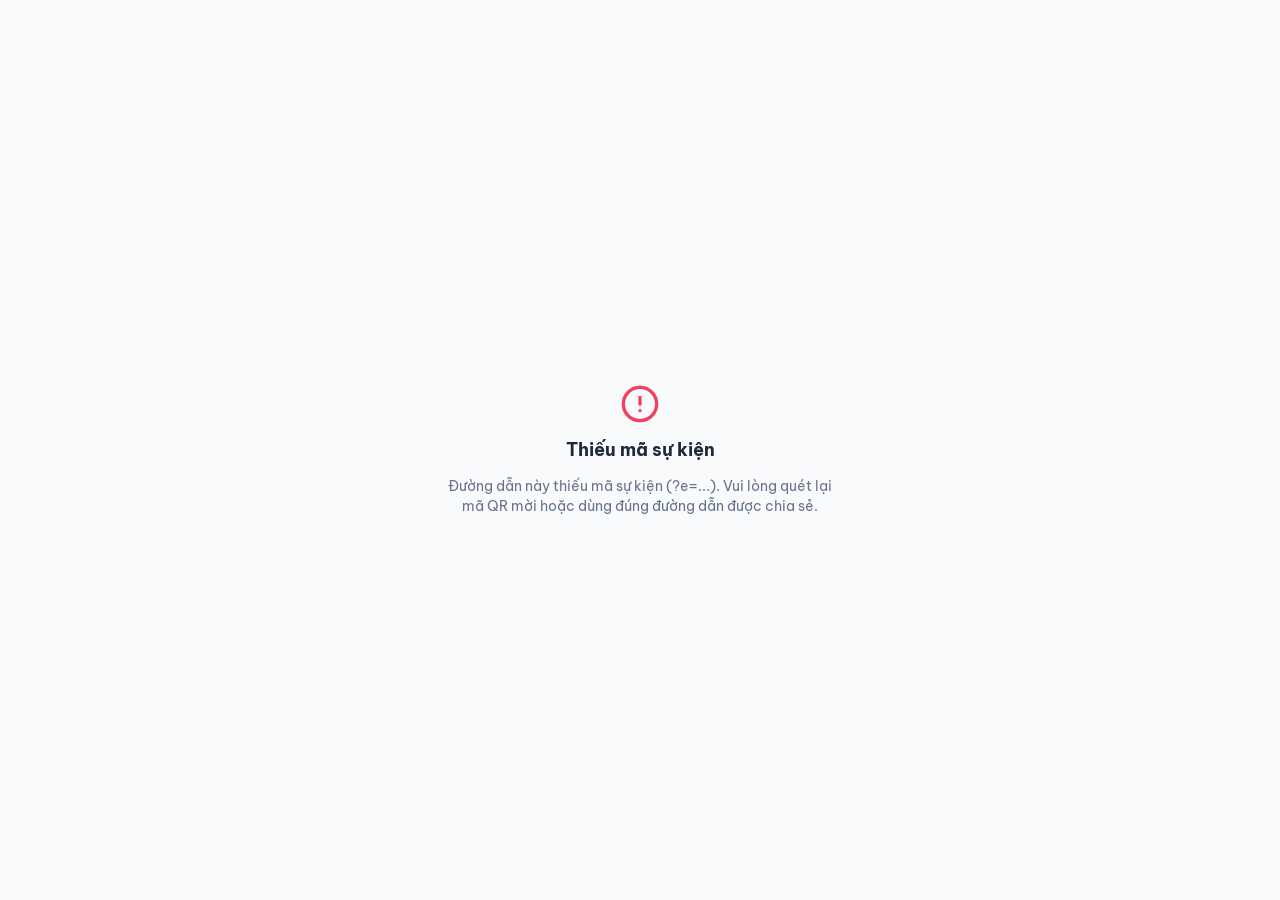
<file: index.html>
<!DOCTYPE html><html lang="vi"><head><meta charSet="utf-8"/><meta name="viewport" content="width=device-width, initial-scale=1, maximum-scale=1"/><link rel="stylesheet" href="/_next/static/css/d42f5e1cfeaf83f3.css" data-precedence="next"/><link rel="preload" as="script" fetchPriority="low" href="/_next/static/chunks/webpack-03f7c6bc932ce1e3.js"/><script src="/_next/static/chunks/fd9d1056-3b2d3f9fc72c0365.js" async=""></script><script src="/_next/static/chunks/117-ccf92f98a1a86941.js" async=""></script><script src="/_next/static/chunks/main-app-553ac9a1cf45fe87.js" async=""></script><script src="/_next/static/chunks/44530001-3bf1abf623554b3e.js" async=""></script><script src="/_next/static/chunks/253-e3142863391a3a70.js" async=""></script><script src="/_next/static/chunks/383-480fe006b905d9a3.js" async=""></script><script src="/_next/static/chunks/app/page-67c38c722863f67b.js" async=""></script><title>PartyGather &amp; Split</title><meta name="description" content="RSVP, self-check-in, and split the bill for a party — no account needed."/><script src="/_next/static/chunks/polyfills-42372ed130431b0a.js" noModule=""></script></head><body class="font-sans antialiased bg-slate-50 text-slate-800"><!--$!--><template data-dgst="BAILOUT_TO_CLIENT_SIDE_RENDERING"></template><div class="min-h-screen flex flex-col items-center justify-center gap-3 text-slate-500"><svg xmlns="http://www.w3.org/2000/svg" width="24" height="24" viewBox="0 0 24 24" fill="none" stroke="currentColor" stroke-width="2" stroke-linecap="round" stroke-linejoin="round" class="lucide lucide-sparkles lucide-stars w-8 h-8 text-indigo-400 animate-pulse" aria-hidden="true"><path d="M11.017 2.814a1 1 0 0 1 1.966 0l1.051 5.558a2 2 0 0 0 1.594 1.594l5.558 1.051a1 1 0 0 1 0 1.966l-5.558 1.051a2 2 0 0 0-1.594 1.594l-1.051 5.558a1 1 0 0 1-1.966 0l-1.051-5.558a2 2 0 0 0-1.594-1.594l-5.558-1.051a1 1 0 0 1 0-1.966l5.558-1.051a2 2 0 0 0 1.594-1.594z"></path><path d="M20 2v4"></path><path d="M22 4h-4"></path><circle cx="4" cy="20" r="2"></circle></svg><p class="text-sm">Đang tải thông tin buổi tiệc…</p></div><!--/$--><script src="/_next/static/chunks/webpack-03f7c6bc932ce1e3.js" async=""></script><script>(self.__next_f=self.__next_f||[]).push([0]);self.__next_f.push([2,null])</script><script>self.__next_f.push([1,"1:HL[\"/_next/static/css/d42f5e1cfeaf83f3.css\",\"style\"]\n"])</script><script>self.__next_f.push([1,"2:I[2846,[],\"\"]\n4:I[9107,[],\"ClientPageRoot\"]\n5:I[5091,[\"762\",\"static/chunks/44530001-3bf1abf623554b3e.js\",\"253\",\"static/chunks/253-e3142863391a3a70.js\",\"383\",\"static/chunks/383-480fe006b905d9a3.js\",\"931\",\"static/chunks/app/page-67c38c722863f67b.js\"],\"default\",1]\n6:I[4707,[],\"\"]\n7:I[6423,[],\"\"]\n9:I[1060,[],\"\"]\na:[]\n"])</script><script>self.__next_f.push([1,"0:[\"$\",\"$L2\",null,{\"buildId\":\"_YF4wKQpD31FtLImGlrIa\",\"assetPrefix\":\"\",\"urlParts\":[\"\",\"\"],\"initialTree\":[\"\",{\"children\":[\"__PAGE__\",{}]},\"$undefined\",\"$undefined\",true],\"initialSeedData\":[\"\",{\"children\":[\"__PAGE__\",{},[[\"$L3\",[\"$\",\"$L4\",null,{\"props\":{\"params\":{},\"searchParams\":{}},\"Component\":\"$5\"}],null],null],null]},[[[[\"$\",\"link\",\"0\",{\"rel\":\"stylesheet\",\"href\":\"/_next/static/css/d42f5e1cfeaf83f3.css\",\"precedence\":\"next\",\"crossOrigin\":\"$undefined\"}]],[\"$\",\"html\",null,{\"lang\":\"vi\",\"children\":[\"$\",\"body\",null,{\"className\":\"font-sans antialiased bg-slate-50 text-slate-800\",\"children\":[\"$\",\"$L6\",null,{\"parallelRouterKey\":\"children\",\"segmentPath\":[\"children\"],\"error\":\"$undefined\",\"errorStyles\":\"$undefined\",\"errorScripts\":\"$undefined\",\"template\":[\"$\",\"$L7\",null,{}],\"templateStyles\":\"$undefined\",\"templateScripts\":\"$undefined\",\"notFound\":[[\"$\",\"title\",null,{\"children\":\"404: This page could not be found.\"}],[\"$\",\"div\",null,{\"style\":{\"fontFamily\":\"system-ui,\\\"Segoe UI\\\",Roboto,Helvetica,Arial,sans-serif,\\\"Apple Color Emoji\\\",\\\"Segoe UI Emoji\\\"\",\"height\":\"100vh\",\"textAlign\":\"center\",\"display\":\"flex\",\"flexDirection\":\"column\",\"alignItems\":\"center\",\"justifyContent\":\"center\"},\"children\":[\"$\",\"div\",null,{\"children\":[[\"$\",\"style\",null,{\"dangerouslySetInnerHTML\":{\"__html\":\"body{color:#000;background:#fff;margin:0}.next-error-h1{border-right:1px solid rgba(0,0,0,.3)}@media (prefers-color-scheme:dark){body{color:#fff;background:#000}.next-error-h1{border-right:1px solid rgba(255,255,255,.3)}}\"}}],[\"$\",\"h1\",null,{\"className\":\"next-error-h1\",\"style\":{\"display\":\"inline-block\",\"margin\":\"0 20px 0 0\",\"padding\":\"0 23px 0 0\",\"fontSize\":24,\"fontWeight\":500,\"verticalAlign\":\"top\",\"lineHeight\":\"49px\"},\"children\":\"404\"}],[\"$\",\"div\",null,{\"style\":{\"display\":\"inline-block\"},\"children\":[\"$\",\"h2\",null,{\"style\":{\"fontSize\":14,\"fontWeight\":400,\"lineHeight\":\"49px\",\"margin\":0},\"children\":\"This page could not be found.\"}]}]]}]}]],\"notFoundStyles\":[]}]}]}]],null],null],\"couldBeIntercepted\":false,\"initialHead\":[null,\"$L8\"],\"globalErrorComponent\":\"$9\",\"missingSlots\":\"$Wa\"}]\n"])</script><script>self.__next_f.push([1,"8:[[\"$\",\"meta\",\"0\",{\"name\":\"viewport\",\"content\":\"width=device-width, initial-scale=1, maximum-scale=1\"}],[\"$\",\"meta\",\"1\",{\"charSet\":\"utf-8\"}],[\"$\",\"title\",\"2\",{\"children\":\"PartyGather \u0026 Split\"}],[\"$\",\"meta\",\"3\",{\"name\":\"description\",\"content\":\"RSVP, self-check-in, and split the bill for a party — no account needed.\"}]]\n3:null\n"])</script></body></html>
</file>
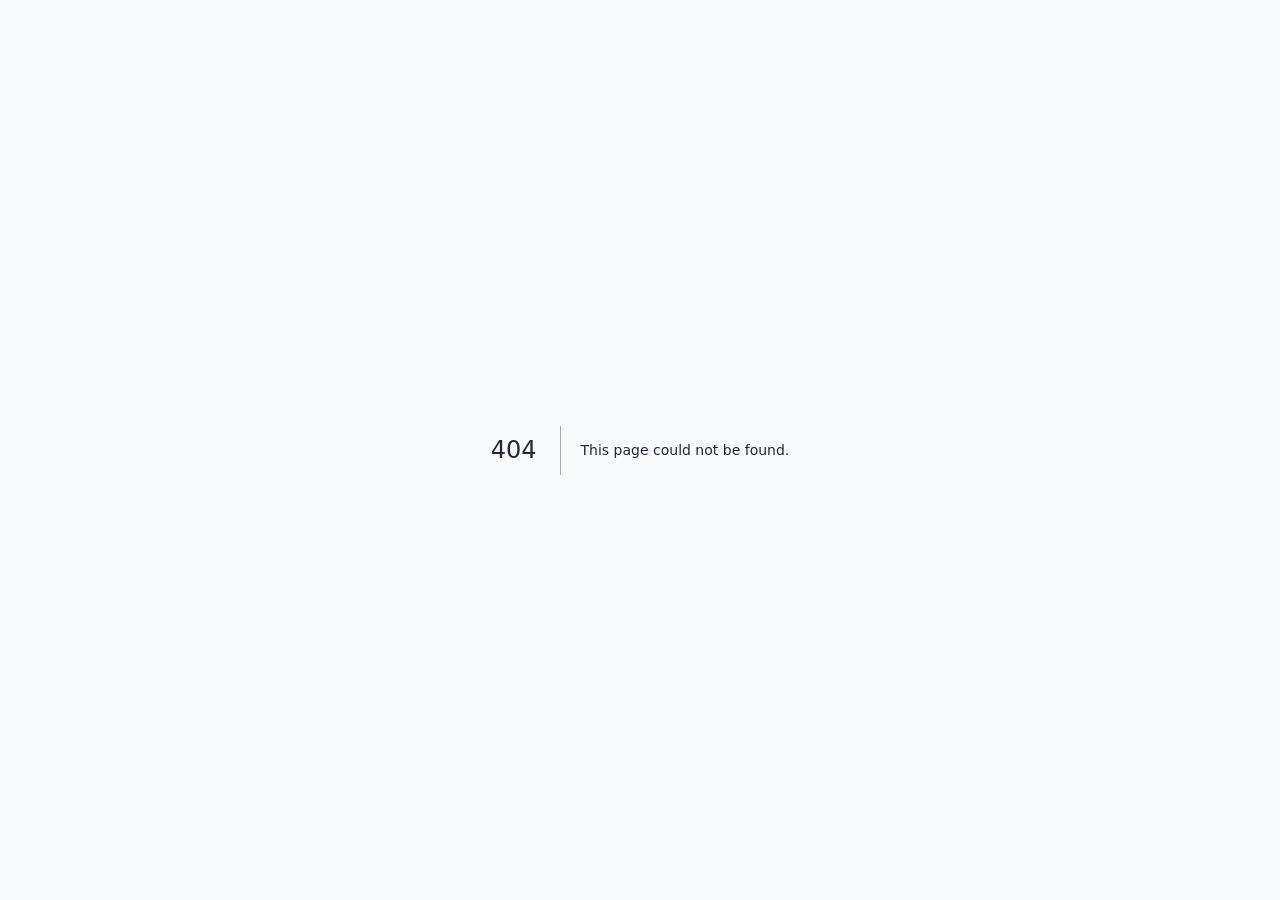
<file: 404/index.html>
<!DOCTYPE html><html lang="vi"><head><meta charSet="utf-8"/><meta name="viewport" content="width=device-width, initial-scale=1, maximum-scale=1"/><link rel="stylesheet" href="/_next/static/css/d42f5e1cfeaf83f3.css" data-precedence="next"/><link rel="preload" as="script" fetchPriority="low" href="/_next/static/chunks/webpack-03f7c6bc932ce1e3.js"/><script src="/_next/static/chunks/fd9d1056-3b2d3f9fc72c0365.js" async=""></script><script src="/_next/static/chunks/117-ccf92f98a1a86941.js" async=""></script><script src="/_next/static/chunks/main-app-553ac9a1cf45fe87.js" async=""></script><meta name="robots" content="noindex"/><title>404: This page could not be found.</title><title>PartyGather &amp; Split</title><meta name="description" content="RSVP, self-check-in, and split the bill for a party — no account needed."/><script src="/_next/static/chunks/polyfills-42372ed130431b0a.js" noModule=""></script></head><body class="font-sans antialiased bg-slate-50 text-slate-800"><div style="font-family:system-ui,&quot;Segoe UI&quot;,Roboto,Helvetica,Arial,sans-serif,&quot;Apple Color Emoji&quot;,&quot;Segoe UI Emoji&quot;;height:100vh;text-align:center;display:flex;flex-direction:column;align-items:center;justify-content:center"><div><style>body{color:#000;background:#fff;margin:0}.next-error-h1{border-right:1px solid rgba(0,0,0,.3)}@media (prefers-color-scheme:dark){body{color:#fff;background:#000}.next-error-h1{border-right:1px solid rgba(255,255,255,.3)}}</style><h1 class="next-error-h1" style="display:inline-block;margin:0 20px 0 0;padding:0 23px 0 0;font-size:24px;font-weight:500;vertical-align:top;line-height:49px">404</h1><div style="display:inline-block"><h2 style="font-size:14px;font-weight:400;line-height:49px;margin:0">This page could not be found.</h2></div></div></div><script src="/_next/static/chunks/webpack-03f7c6bc932ce1e3.js" async=""></script><script>(self.__next_f=self.__next_f||[]).push([0]);self.__next_f.push([2,null])</script><script>self.__next_f.push([1,"1:HL[\"/_next/static/css/d42f5e1cfeaf83f3.css\",\"style\"]\n"])</script><script>self.__next_f.push([1,"2:I[2846,[],\"\"]\n4:I[4707,[],\"\"]\n5:I[6423,[],\"\"]\nb:I[1060,[],\"\"]\n6:{\"fontFamily\":\"system-ui,\\\"Segoe UI\\\",Roboto,Helvetica,Arial,sans-serif,\\\"Apple Color Emoji\\\",\\\"Segoe UI Emoji\\\"\",\"height\":\"100vh\",\"textAlign\":\"center\",\"display\":\"flex\",\"flexDirection\":\"column\",\"alignItems\":\"center\",\"justifyContent\":\"center\"}\n7:{\"display\":\"inline-block\",\"margin\":\"0 20px 0 0\",\"padding\":\"0 23px 0 0\",\"fontSize\":24,\"fontWeight\":500,\"verticalAlign\":\"top\",\"lineHeight\":\"49px\"}\n8:{\"display\":\"inline-block\"}\n9:{\"fontSize\":14,\"fontWeight\":400,\"lineHeight\":\"49px\",\"margin\":0}\nc:[]\n"])</script><script>self.__next_f.push([1,"0:[\"$\",\"$L2\",null,{\"buildId\":\"_YF4wKQpD31FtLImGlrIa\",\"assetPrefix\":\"\",\"urlParts\":[\"\",\"_not-found\",\"\"],\"initialTree\":[\"\",{\"children\":[\"/_not-found\",{\"children\":[\"__PAGE__\",{}]}]},\"$undefined\",\"$undefined\",true],\"initialSeedData\":[\"\",{\"children\":[\"/_not-found\",{\"children\":[\"__PAGE__\",{},[[\"$L3\",[[\"$\",\"title\",null,{\"children\":\"404: This page could not be found.\"}],[\"$\",\"div\",null,{\"style\":{\"fontFamily\":\"system-ui,\\\"Segoe UI\\\",Roboto,Helvetica,Arial,sans-serif,\\\"Apple Color Emoji\\\",\\\"Segoe UI Emoji\\\"\",\"height\":\"100vh\",\"textAlign\":\"center\",\"display\":\"flex\",\"flexDirection\":\"column\",\"alignItems\":\"center\",\"justifyContent\":\"center\"},\"children\":[\"$\",\"div\",null,{\"children\":[[\"$\",\"style\",null,{\"dangerouslySetInnerHTML\":{\"__html\":\"body{color:#000;background:#fff;margin:0}.next-error-h1{border-right:1px solid rgba(0,0,0,.3)}@media (prefers-color-scheme:dark){body{color:#fff;background:#000}.next-error-h1{border-right:1px solid rgba(255,255,255,.3)}}\"}}],[\"$\",\"h1\",null,{\"className\":\"next-error-h1\",\"style\":{\"display\":\"inline-block\",\"margin\":\"0 20px 0 0\",\"padding\":\"0 23px 0 0\",\"fontSize\":24,\"fontWeight\":500,\"verticalAlign\":\"top\",\"lineHeight\":\"49px\"},\"children\":\"404\"}],[\"$\",\"div\",null,{\"style\":{\"display\":\"inline-block\"},\"children\":[\"$\",\"h2\",null,{\"style\":{\"fontSize\":14,\"fontWeight\":400,\"lineHeight\":\"49px\",\"margin\":0},\"children\":\"This page could not be found.\"}]}]]}]}]],null],null],null]},[null,[\"$\",\"$L4\",null,{\"parallelRouterKey\":\"children\",\"segmentPath\":[\"children\",\"/_not-found\",\"children\"],\"error\":\"$undefined\",\"errorStyles\":\"$undefined\",\"errorScripts\":\"$undefined\",\"template\":[\"$\",\"$L5\",null,{}],\"templateStyles\":\"$undefined\",\"templateScripts\":\"$undefined\",\"notFound\":\"$undefined\",\"notFoundStyles\":\"$undefined\"}]],null]},[[[[\"$\",\"link\",\"0\",{\"rel\":\"stylesheet\",\"href\":\"/_next/static/css/d42f5e1cfeaf83f3.css\",\"precedence\":\"next\",\"crossOrigin\":\"$undefined\"}]],[\"$\",\"html\",null,{\"lang\":\"vi\",\"children\":[\"$\",\"body\",null,{\"className\":\"font-sans antialiased bg-slate-50 text-slate-800\",\"children\":[\"$\",\"$L4\",null,{\"parallelRouterKey\":\"children\",\"segmentPath\":[\"children\"],\"error\":\"$undefined\",\"errorStyles\":\"$undefined\",\"errorScripts\":\"$undefined\",\"template\":[\"$\",\"$L5\",null,{}],\"templateStyles\":\"$undefined\",\"templateScripts\":\"$undefined\",\"notFound\":[[\"$\",\"title\",null,{\"children\":\"404: This page could not be found.\"}],[\"$\",\"div\",null,{\"style\":\"$6\",\"children\":[\"$\",\"div\",null,{\"children\":[[\"$\",\"style\",null,{\"dangerouslySetInnerHTML\":{\"__html\":\"body{color:#000;background:#fff;margin:0}.next-error-h1{border-right:1px solid rgba(0,0,0,.3)}@media (prefers-color-scheme:dark){body{color:#fff;background:#000}.next-error-h1{border-right:1px solid rgba(255,255,255,.3)}}\"}}],[\"$\",\"h1\",null,{\"className\":\"next-error-h1\",\"style\":\"$7\",\"children\":\"404\"}],[\"$\",\"div\",null,{\"style\":\"$8\",\"children\":[\"$\",\"h2\",null,{\"style\":\"$9\",\"children\":\"This page could not be found.\"}]}]]}]}]],\"notFoundStyles\":[]}]}]}]],null],null],\"couldBeIntercepted\":false,\"initialHead\":[[\"$\",\"meta\",null,{\"name\":\"robots\",\"content\":\"noindex\"}],\"$La\"],\"globalErrorComponent\":\"$b\",\"missingSlots\":\"$Wc\"}]\n"])</script><script>self.__next_f.push([1,"a:[[\"$\",\"meta\",\"0\",{\"name\":\"viewport\",\"content\":\"width=device-width, initial-scale=1, maximum-scale=1\"}],[\"$\",\"meta\",\"1\",{\"charSet\":\"utf-8\"}],[\"$\",\"title\",\"2\",{\"children\":\"PartyGather \u0026 Split\"}],[\"$\",\"meta\",\"3\",{\"name\":\"description\",\"content\":\"RSVP, self-check-in, and split the bill for a party — no account needed.\"}]]\n3:null\n"])</script></body></html>
</file>
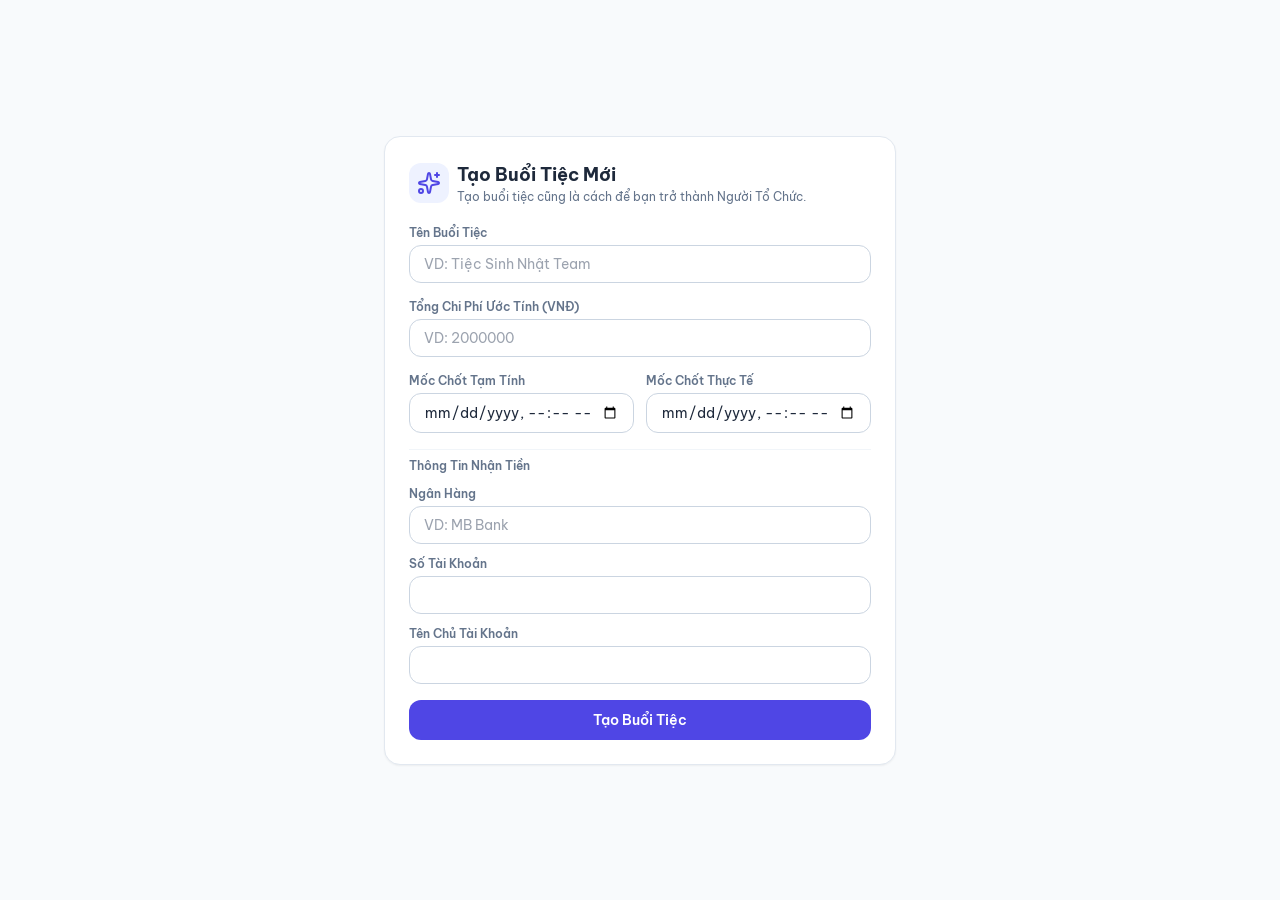
<file: host/index.html>
<!DOCTYPE html><html lang="vi"><head><meta charSet="utf-8"/><meta name="viewport" content="width=device-width, initial-scale=1, maximum-scale=1"/><link rel="stylesheet" href="/_next/static/css/d42f5e1cfeaf83f3.css" data-precedence="next"/><link rel="preload" as="script" fetchPriority="low" href="/_next/static/chunks/webpack-03f7c6bc932ce1e3.js"/><script src="/_next/static/chunks/fd9d1056-3b2d3f9fc72c0365.js" async=""></script><script src="/_next/static/chunks/117-ccf92f98a1a86941.js" async=""></script><script src="/_next/static/chunks/main-app-553ac9a1cf45fe87.js" async=""></script><script src="/_next/static/chunks/44530001-3bf1abf623554b3e.js" async=""></script><script src="/_next/static/chunks/253-e3142863391a3a70.js" async=""></script><script src="/_next/static/chunks/383-480fe006b905d9a3.js" async=""></script><script src="/_next/static/chunks/app/host/page-62b203e359d99a5e.js" async=""></script><title>PartyGather &amp; Split</title><meta name="description" content="RSVP, self-check-in, and split the bill for a party — no account needed."/><script src="/_next/static/chunks/polyfills-42372ed130431b0a.js" noModule=""></script></head><body class="font-sans antialiased bg-slate-50 text-slate-800"><!--$!--><template data-dgst="BAILOUT_TO_CLIENT_SIDE_RENDERING"></template><div class="min-h-screen flex flex-col items-center justify-center gap-3 text-slate-500"><svg xmlns="http://www.w3.org/2000/svg" width="24" height="24" viewBox="0 0 24 24" fill="none" stroke="currentColor" stroke-width="2" stroke-linecap="round" stroke-linejoin="round" class="lucide lucide-sparkles lucide-stars w-8 h-8 text-indigo-400 animate-pulse" aria-hidden="true"><path d="M11.017 2.814a1 1 0 0 1 1.966 0l1.051 5.558a2 2 0 0 0 1.594 1.594l5.558 1.051a1 1 0 0 1 0 1.966l-5.558 1.051a2 2 0 0 0-1.594 1.594l-1.051 5.558a1 1 0 0 1-1.966 0l-1.051-5.558a2 2 0 0 0-1.594-1.594l-5.558-1.051a1 1 0 0 1 0-1.966l5.558-1.051a2 2 0 0 0 1.594-1.594z"></path><path d="M20 2v4"></path><path d="M22 4h-4"></path><circle cx="4" cy="20" r="2"></circle></svg><p class="text-sm">Đang tải thông tin buổi tiệc…</p></div><!--/$--><script src="/_next/static/chunks/webpack-03f7c6bc932ce1e3.js" async=""></script><script>(self.__next_f=self.__next_f||[]).push([0]);self.__next_f.push([2,null])</script><script>self.__next_f.push([1,"1:HL[\"/_next/static/css/d42f5e1cfeaf83f3.css\",\"style\"]\n"])</script><script>self.__next_f.push([1,"2:I[2846,[],\"\"]\n4:I[9107,[],\"ClientPageRoot\"]\n5:I[4815,[\"762\",\"static/chunks/44530001-3bf1abf623554b3e.js\",\"253\",\"static/chunks/253-e3142863391a3a70.js\",\"383\",\"static/chunks/383-480fe006b905d9a3.js\",\"500\",\"static/chunks/app/host/page-62b203e359d99a5e.js\"],\"default\",1]\n6:I[4707,[],\"\"]\n7:I[6423,[],\"\"]\n9:I[1060,[],\"\"]\na:[]\n"])</script><script>self.__next_f.push([1,"0:[\"$\",\"$L2\",null,{\"buildId\":\"_YF4wKQpD31FtLImGlrIa\",\"assetPrefix\":\"\",\"urlParts\":[\"\",\"host\",\"\"],\"initialTree\":[\"\",{\"children\":[\"host\",{\"children\":[\"__PAGE__\",{}]}]},\"$undefined\",\"$undefined\",true],\"initialSeedData\":[\"\",{\"children\":[\"host\",{\"children\":[\"__PAGE__\",{},[[\"$L3\",[\"$\",\"$L4\",null,{\"props\":{\"params\":{},\"searchParams\":{}},\"Component\":\"$5\"}],null],null],null]},[null,[\"$\",\"$L6\",null,{\"parallelRouterKey\":\"children\",\"segmentPath\":[\"children\",\"host\",\"children\"],\"error\":\"$undefined\",\"errorStyles\":\"$undefined\",\"errorScripts\":\"$undefined\",\"template\":[\"$\",\"$L7\",null,{}],\"templateStyles\":\"$undefined\",\"templateScripts\":\"$undefined\",\"notFound\":\"$undefined\",\"notFoundStyles\":\"$undefined\"}]],null]},[[[[\"$\",\"link\",\"0\",{\"rel\":\"stylesheet\",\"href\":\"/_next/static/css/d42f5e1cfeaf83f3.css\",\"precedence\":\"next\",\"crossOrigin\":\"$undefined\"}]],[\"$\",\"html\",null,{\"lang\":\"vi\",\"children\":[\"$\",\"body\",null,{\"className\":\"font-sans antialiased bg-slate-50 text-slate-800\",\"children\":[\"$\",\"$L6\",null,{\"parallelRouterKey\":\"children\",\"segmentPath\":[\"children\"],\"error\":\"$undefined\",\"errorStyles\":\"$undefined\",\"errorScripts\":\"$undefined\",\"template\":[\"$\",\"$L7\",null,{}],\"templateStyles\":\"$undefined\",\"templateScripts\":\"$undefined\",\"notFound\":[[\"$\",\"title\",null,{\"children\":\"404: This page could not be found.\"}],[\"$\",\"div\",null,{\"style\":{\"fontFamily\":\"system-ui,\\\"Segoe UI\\\",Roboto,Helvetica,Arial,sans-serif,\\\"Apple Color Emoji\\\",\\\"Segoe UI Emoji\\\"\",\"height\":\"100vh\",\"textAlign\":\"center\",\"display\":\"flex\",\"flexDirection\":\"column\",\"alignItems\":\"center\",\"justifyContent\":\"center\"},\"children\":[\"$\",\"div\",null,{\"children\":[[\"$\",\"style\",null,{\"dangerouslySetInnerHTML\":{\"__html\":\"body{color:#000;background:#fff;margin:0}.next-error-h1{border-right:1px solid rgba(0,0,0,.3)}@media (prefers-color-scheme:dark){body{color:#fff;background:#000}.next-error-h1{border-right:1px solid rgba(255,255,255,.3)}}\"}}],[\"$\",\"h1\",null,{\"className\":\"next-error-h1\",\"style\":{\"display\":\"inline-block\",\"margin\":\"0 20px 0 0\",\"padding\":\"0 23px 0 0\",\"fontSize\":24,\"fontWeight\":500,\"verticalAlign\":\"top\",\"lineHeight\":\"49px\"},\"children\":\"404\"}],[\"$\",\"div\",null,{\"style\":{\"display\":\"inline-block\"},\"children\":[\"$\",\"h2\",null,{\"style\":{\"fontSize\":14,\"fontWeight\":400,\"lineHeight\":\"49px\",\"margin\":0},\"children\":\"This page could not be found.\"}]}]]}]}]],\"notFoundStyles\":[]}]}]}]],null],null],\"couldBeIntercepted\":false,\"initialHead\":[null,\"$L8\"],\"globalErrorComponent\":\"$9\",\"missingSlots\":\"$Wa\"}]\n"])</script><script>self.__next_f.push([1,"8:[[\"$\",\"meta\",\"0\",{\"name\":\"viewport\",\"content\":\"width=device-width, initial-scale=1, maximum-scale=1\"}],[\"$\",\"meta\",\"1\",{\"charSet\":\"utf-8\"}],[\"$\",\"title\",\"2\",{\"children\":\"PartyGather \u0026 Split\"}],[\"$\",\"meta\",\"3\",{\"name\":\"description\",\"content\":\"RSVP, self-check-in, and split the bill for a party — no account needed.\"}]]\n3:null\n"])</script></body></html>
</file>
<file: _next/static/css/d42f5e1cfeaf83f3.css>
@import url("https://fonts.googleapis.com/css2?family=Be+Vietnam+Pro:wght@400;500;600;700;800&display=swap");*,:after,:before{--tw-border-spacing-x:0;--tw-border-spacing-y:0;--tw-translate-x:0;--tw-translate-y:0;--tw-rotate:0;--tw-skew-x:0;--tw-skew-y:0;--tw-scale-x:1;--tw-scale-y:1;--tw-pan-x: ;--tw-pan-y: ;--tw-pinch-zoom: ;--tw-scroll-snap-strictness:proximity;--tw-gradient-from-position: ;--tw-gradient-via-position: ;--tw-gradient-to-position: ;--tw-ordinal: ;--tw-slashed-zero: ;--tw-numeric-figure: ;--tw-numeric-spacing: ;--tw-numeric-fraction: ;--tw-ring-inset: ;--tw-ring-offset-width:0px;--tw-ring-offset-color:#fff;--tw-ring-color:rgba(59,130,246,.5);--tw-ring-offset-shadow:0 0 #0000;--tw-ring-shadow:0 0 #0000;--tw-shadow:0 0 #0000;--tw-shadow-colored:0 0 #0000;--tw-blur: ;--tw-brightness: ;--tw-contrast: ;--tw-grayscale: ;--tw-hue-rotate: ;--tw-invert: ;--tw-saturate: ;--tw-sepia: ;--tw-drop-shadow: ;--tw-backdrop-blur: ;--tw-backdrop-brightness: ;--tw-backdrop-contrast: ;--tw-backdrop-grayscale: ;--tw-backdrop-hue-rotate: ;--tw-backdrop-invert: ;--tw-backdrop-opacity: ;--tw-backdrop-saturate: ;--tw-backdrop-sepia: ;--tw-contain-size: ;--tw-contain-layout: ;--tw-contain-paint: ;--tw-contain-style: }::backdrop{--tw-border-spacing-x:0;--tw-border-spacing-y:0;--tw-translate-x:0;--tw-translate-y:0;--tw-rotate:0;--tw-skew-x:0;--tw-skew-y:0;--tw-scale-x:1;--tw-scale-y:1;--tw-pan-x: ;--tw-pan-y: ;--tw-pinch-zoom: ;--tw-scroll-snap-strictness:proximity;--tw-gradient-from-position: ;--tw-gradient-via-position: ;--tw-gradient-to-position: ;--tw-ordinal: ;--tw-slashed-zero: ;--tw-numeric-figure: ;--tw-numeric-spacing: ;--tw-numeric-fraction: ;--tw-ring-inset: ;--tw-ring-offset-width:0px;--tw-ring-offset-color:#fff;--tw-ring-color:rgba(59,130,246,.5);--tw-ring-offset-shadow:0 0 #0000;--tw-ring-shadow:0 0 #0000;--tw-shadow:0 0 #0000;--tw-shadow-colored:0 0 #0000;--tw-blur: ;--tw-brightness: ;--tw-contrast: ;--tw-grayscale: ;--tw-hue-rotate: ;--tw-invert: ;--tw-saturate: ;--tw-sepia: ;--tw-drop-shadow: ;--tw-backdrop-blur: ;--tw-backdrop-brightness: ;--tw-backdrop-contrast: ;--tw-backdrop-grayscale: ;--tw-backdrop-hue-rotate: ;--tw-backdrop-invert: ;--tw-backdrop-opacity: ;--tw-backdrop-saturate: ;--tw-backdrop-sepia: ;--tw-contain-size: ;--tw-contain-layout: ;--tw-contain-paint: ;--tw-contain-style: }

/*
! tailwindcss v3.4.17 | MIT License | https://tailwindcss.com
*/*,:after,:before{box-sizing:border-box;border:0 solid #e5e7eb}:after,:before{--tw-content:""}:host,html{line-height:1.5;-webkit-text-size-adjust:100%;-moz-tab-size:4;-o-tab-size:4;tab-size:4;font-family:Be Vietnam Pro,system-ui,sans-serif;font-feature-settings:normal;font-variation-settings:normal;-webkit-tap-highlight-color:transparent}body{margin:0;line-height:inherit}hr{height:0;color:inherit;border-top-width:1px}abbr:where([title]){-webkit-text-decoration:underline dotted;text-decoration:underline dotted}h1,h2,h3,h4,h5,h6{font-size:inherit;font-weight:inherit}a{color:inherit;text-decoration:inherit}b,strong{font-weight:bolder}code,kbd,pre,samp{font-family:ui-monospace,SFMono-Regular,Menlo,Monaco,Consolas,Liberation Mono,Courier New,monospace;font-feature-settings:normal;font-variation-settings:normal;font-size:1em}small{font-size:80%}sub,sup{font-size:75%;line-height:0;position:relative;vertical-align:baseline}sub{bottom:-.25em}sup{top:-.5em}table{text-indent:0;border-color:inherit;border-collapse:collapse}button,input,optgroup,select,textarea{font-family:inherit;font-feature-settings:inherit;font-variation-settings:inherit;font-size:100%;font-weight:inherit;line-height:inherit;letter-spacing:inherit;color:inherit;margin:0;padding:0}button,select{text-transform:none}button,input:where([type=button]),input:where([type=reset]),input:where([type=submit]){-webkit-appearance:button;background-color:transparent;background-image:none}:-moz-focusring{outline:auto}:-moz-ui-invalid{box-shadow:none}progress{vertical-align:baseline}::-webkit-inner-spin-button,::-webkit-outer-spin-button{height:auto}[type=search]{-webkit-appearance:textfield;outline-offset:-2px}::-webkit-search-decoration{-webkit-appearance:none}::-webkit-file-upload-button{-webkit-appearance:button;font:inherit}summary{display:list-item}blockquote,dd,dl,figure,h1,h2,h3,h4,h5,h6,hr,p,pre{margin:0}fieldset{margin:0}fieldset,legend{padding:0}menu,ol,ul{list-style:none;margin:0;padding:0}dialog{padding:0}textarea{resize:vertical}input::-moz-placeholder,textarea::-moz-placeholder{opacity:1;color:#9ca3af}input::placeholder,textarea::placeholder{opacity:1;color:#9ca3af}[role=button],button{cursor:pointer}:disabled{cursor:default}audio,canvas,embed,iframe,img,object,svg,video{display:block;vertical-align:middle}img,video{max-width:100%;height:auto}[hidden]:where(:not([hidden=until-found])){display:none}.visible{visibility:visible}.static{position:static}.fixed{position:fixed}.absolute{position:absolute}.sticky{position:sticky}.top-0{top:0}.z-50{z-index:50}.mx-auto{margin-left:auto;margin-right:auto}.mb-1{margin-bottom:.25rem}.mt-0\.5{margin-top:.125rem}.mt-1{margin-top:.25rem}.mt-2{margin-top:.5rem}.block{display:block}.inline-block{display:inline-block}.flex{display:flex}.table{display:table}.grid{display:grid}.h-10{height:2.5rem}.h-3{height:.75rem}.h-3\.5{height:.875rem}.h-4{height:1rem}.h-40{height:10rem}.h-48{height:12rem}.h-5{height:1.25rem}.h-56{height:14rem}.h-6{height:1.5rem}.h-8{height:2rem}.min-h-screen{min-height:100vh}.w-10{width:2.5rem}.w-3{width:.75rem}.w-3\.5{width:.875rem}.w-4{width:1rem}.w-40{width:10rem}.w-48{width:12rem}.w-5{width:1.25rem}.w-56{width:14rem}.w-6{width:1.5rem}.w-8{width:2rem}.w-full{width:100%}.min-w-0{min-width:0}.max-w-5xl{max-width:64rem}.max-w-lg{max-width:32rem}.max-w-md{max-width:28rem}.max-w-sm{max-width:24rem}.flex-1{flex:1 1 0%}.shrink-0{flex-shrink:0}.flex-grow{flex-grow:1}@keyframes pulse{50%{opacity:.5}}.animate-pulse{animation:pulse 2s cubic-bezier(.4,0,.6,1) infinite}.grid-cols-1{grid-template-columns:repeat(1,minmax(0,1fr))}.flex-col{flex-direction:column}.items-start{align-items:flex-start}.items-center{align-items:center}.justify-center{justify-content:center}.justify-between{justify-content:space-between}.gap-1{gap:.25rem}.gap-1\.5{gap:.375rem}.gap-2{gap:.5rem}.gap-3{gap:.75rem}.gap-4{gap:1rem}.gap-6{gap:1.5rem}.space-x-2>:not([hidden])~:not([hidden]){--tw-space-x-reverse:0;margin-right:calc(.5rem * var(--tw-space-x-reverse));margin-left:calc(.5rem * calc(1 - var(--tw-space-x-reverse)))}.space-y-0\.5>:not([hidden])~:not([hidden]){--tw-space-y-reverse:0;margin-top:calc(.125rem * calc(1 - var(--tw-space-y-reverse)));margin-bottom:calc(.125rem * var(--tw-space-y-reverse))}.space-y-1>:not([hidden])~:not([hidden]){--tw-space-y-reverse:0;margin-top:calc(.25rem * calc(1 - var(--tw-space-y-reverse)));margin-bottom:calc(.25rem * var(--tw-space-y-reverse))}.space-y-2>:not([hidden])~:not([hidden]){--tw-space-y-reverse:0;margin-top:calc(.5rem * calc(1 - var(--tw-space-y-reverse)));margin-bottom:calc(.5rem * var(--tw-space-y-reverse))}.space-y-3>:not([hidden])~:not([hidden]){--tw-space-y-reverse:0;margin-top:calc(.75rem * calc(1 - var(--tw-space-y-reverse)));margin-bottom:calc(.75rem * var(--tw-space-y-reverse))}.space-y-4>:not([hidden])~:not([hidden]){--tw-space-y-reverse:0;margin-top:calc(1rem * calc(1 - var(--tw-space-y-reverse)));margin-bottom:calc(1rem * var(--tw-space-y-reverse))}.space-y-5>:not([hidden])~:not([hidden]){--tw-space-y-reverse:0;margin-top:calc(1.25rem * calc(1 - var(--tw-space-y-reverse)));margin-bottom:calc(1.25rem * var(--tw-space-y-reverse))}.space-y-6>:not([hidden])~:not([hidden]){--tw-space-y-reverse:0;margin-top:calc(1.5rem * calc(1 - var(--tw-space-y-reverse)));margin-bottom:calc(1.5rem * var(--tw-space-y-reverse))}.divide-y>:not([hidden])~:not([hidden]){--tw-divide-y-reverse:0;border-top-width:calc(1px * calc(1 - var(--tw-divide-y-reverse)));border-bottom-width:calc(1px * var(--tw-divide-y-reverse))}.divide-slate-100>:not([hidden])~:not([hidden]){--tw-divide-opacity:1;border-color:rgb(241 245 249/var(--tw-divide-opacity,1))}.overflow-x-auto{overflow-x:auto}.truncate{overflow:hidden;text-overflow:ellipsis}.truncate,.whitespace-nowrap{white-space:nowrap}.rounded-2xl{border-radius:1rem}.rounded-full{border-radius:9999px}.rounded-xl{border-radius:.75rem}.border{border-width:1px}.border-b{border-bottom-width:1px}.border-t{border-top-width:1px}.border-amber-200{--tw-border-opacity:1;border-color:rgb(253 230 138/var(--tw-border-opacity,1))}.border-amber-300{--tw-border-opacity:1;border-color:rgb(252 211 77/var(--tw-border-opacity,1))}.border-emerald-200{--tw-border-opacity:1;border-color:rgb(167 243 208/var(--tw-border-opacity,1))}.border-emerald-300{--tw-border-opacity:1;border-color:rgb(110 231 183/var(--tw-border-opacity,1))}.border-indigo-300{--tw-border-opacity:1;border-color:rgb(165 180 252/var(--tw-border-opacity,1))}.border-rose-200{--tw-border-opacity:1;border-color:rgb(254 205 211/var(--tw-border-opacity,1))}.border-slate-100{--tw-border-opacity:1;border-color:rgb(241 245 249/var(--tw-border-opacity,1))}.border-slate-200{--tw-border-opacity:1;border-color:rgb(226 232 240/var(--tw-border-opacity,1))}.border-slate-300{--tw-border-opacity:1;border-color:rgb(203 213 225/var(--tw-border-opacity,1))}.border-white\/30{border-color:hsla(0,0%,100%,.3)}.bg-amber-100{--tw-bg-opacity:1;background-color:rgb(254 243 199/var(--tw-bg-opacity,1))}.bg-amber-50{--tw-bg-opacity:1;background-color:rgb(255 251 235/var(--tw-bg-opacity,1))}.bg-emerald-100{--tw-bg-opacity:1;background-color:rgb(209 250 229/var(--tw-bg-opacity,1))}.bg-emerald-50{--tw-bg-opacity:1;background-color:rgb(236 253 245/var(--tw-bg-opacity,1))}.bg-indigo-50{--tw-bg-opacity:1;background-color:rgb(238 242 255/var(--tw-bg-opacity,1))}.bg-indigo-600{--tw-bg-opacity:1;background-color:rgb(79 70 229/var(--tw-bg-opacity,1))}.bg-rose-50{--tw-bg-opacity:1;background-color:rgb(255 241 242/var(--tw-bg-opacity,1))}.bg-rose-600{--tw-bg-opacity:1;background-color:rgb(225 29 72/var(--tw-bg-opacity,1))}.bg-slate-100{--tw-bg-opacity:1;background-color:rgb(241 245 249/var(--tw-bg-opacity,1))}.bg-slate-200{--tw-bg-opacity:1;background-color:rgb(226 232 240/var(--tw-bg-opacity,1))}.bg-slate-50{--tw-bg-opacity:1;background-color:rgb(248 250 252/var(--tw-bg-opacity,1))}.bg-white{--tw-bg-opacity:1;background-color:rgb(255 255 255/var(--tw-bg-opacity,1))}.bg-white\/10{background-color:hsla(0,0%,100%,.1)}.bg-white\/20{background-color:hsla(0,0%,100%,.2)}.bg-gradient-to-r{background-image:linear-gradient(to right,var(--tw-gradient-stops))}.from-indigo-600{--tw-gradient-from:#4f46e5 var(--tw-gradient-from-position);--tw-gradient-to:rgba(79,70,229,0) var(--tw-gradient-to-position);--tw-gradient-stops:var(--tw-gradient-from),var(--tw-gradient-to)}.via-purple-600{--tw-gradient-to:rgba(147,51,234,0) var(--tw-gradient-to-position);--tw-gradient-stops:var(--tw-gradient-from),#9333ea var(--tw-gradient-via-position),var(--tw-gradient-to)}.to-pink-500{--tw-gradient-to:#ec4899 var(--tw-gradient-to-position)}.object-contain{-o-object-fit:contain;object-fit:contain}.p-1\.5{padding:.375rem}.p-2{padding:.5rem}.p-3{padding:.75rem}.p-4{padding:1rem}.p-6{padding:1.5rem}.px-2\.5{padding-left:.625rem;padding-right:.625rem}.px-3{padding-left:.75rem;padding-right:.75rem}.px-3\.5{padding-left:.875rem;padding-right:.875rem}.px-4{padding-left:1rem;padding-right:1rem}.px-6{padding-left:1.5rem;padding-right:1.5rem}.py-1{padding-top:.25rem;padding-bottom:.25rem}.py-1\.5{padding-top:.375rem;padding-bottom:.375rem}.py-10{padding-top:2.5rem;padding-bottom:2.5rem}.py-2{padding-top:.5rem;padding-bottom:.5rem}.py-2\.5{padding-top:.625rem;padding-bottom:.625rem}.py-3{padding-top:.75rem;padding-bottom:.75rem}.py-4{padding-top:1rem;padding-bottom:1rem}.py-6{padding-top:1.5rem;padding-bottom:1.5rem}.pb-3{padding-bottom:.75rem}.pb-4{padding-bottom:1rem}.pt-2{padding-top:.5rem}.pt-3{padding-top:.75rem}.text-left{text-align:left}.text-center{text-align:center}.font-mono{font-family:ui-monospace,SFMono-Regular,Menlo,Monaco,Consolas,Liberation Mono,Courier New,monospace}.font-sans{font-family:Be Vietnam Pro,system-ui,sans-serif}.text-2xl{font-size:1.5rem;line-height:2rem}.text-base{font-size:1rem;line-height:1.5rem}.text-lg{font-size:1.125rem;line-height:1.75rem}.text-sm{font-size:.875rem;line-height:1.25rem}.text-xl{font-size:1.25rem;line-height:1.75rem}.text-xs{font-size:.75rem;line-height:1rem}.font-bold{font-weight:700}.font-extrabold{font-weight:800}.font-medium{font-weight:500}.font-semibold{font-weight:600}.uppercase{text-transform:uppercase}.italic{font-style:italic}.leading-tight{line-height:1.25}.text-amber-600{--tw-text-opacity:1;color:rgb(217 119 6/var(--tw-text-opacity,1))}.text-amber-700{--tw-text-opacity:1;color:rgb(180 83 9/var(--tw-text-opacity,1))}.text-emerald-600{--tw-text-opacity:1;color:rgb(5 150 105/var(--tw-text-opacity,1))}.text-emerald-700{--tw-text-opacity:1;color:rgb(4 120 87/var(--tw-text-opacity,1))}.text-indigo-100{--tw-text-opacity:1;color:rgb(224 231 255/var(--tw-text-opacity,1))}.text-indigo-400{--tw-text-opacity:1;color:rgb(129 140 248/var(--tw-text-opacity,1))}.text-indigo-600{--tw-text-opacity:1;color:rgb(79 70 229/var(--tw-text-opacity,1))}.text-indigo-700{--tw-text-opacity:1;color:rgb(67 56 202/var(--tw-text-opacity,1))}.text-rose-500{--tw-text-opacity:1;color:rgb(244 63 94/var(--tw-text-opacity,1))}.text-rose-600{--tw-text-opacity:1;color:rgb(225 29 72/var(--tw-text-opacity,1))}.text-rose-700{--tw-text-opacity:1;color:rgb(190 18 60/var(--tw-text-opacity,1))}.text-slate-400{--tw-text-opacity:1;color:rgb(148 163 184/var(--tw-text-opacity,1))}.text-slate-500{--tw-text-opacity:1;color:rgb(100 116 139/var(--tw-text-opacity,1))}.text-slate-600{--tw-text-opacity:1;color:rgb(71 85 105/var(--tw-text-opacity,1))}.text-slate-700{--tw-text-opacity:1;color:rgb(51 65 85/var(--tw-text-opacity,1))}.text-slate-800{--tw-text-opacity:1;color:rgb(30 41 59/var(--tw-text-opacity,1))}.text-white{--tw-text-opacity:1;color:rgb(255 255 255/var(--tw-text-opacity,1))}.text-yellow-300{--tw-text-opacity:1;color:rgb(253 224 71/var(--tw-text-opacity,1))}.line-through{text-decoration-line:line-through}.antialiased{-webkit-font-smoothing:antialiased;-moz-osx-font-smoothing:grayscale}.opacity-70{opacity:.7}.opacity-90{opacity:.9}.shadow-lg{--tw-shadow:0 10px 15px -3px rgba(0,0,0,.1),0 4px 6px -4px rgba(0,0,0,.1);--tw-shadow-colored:0 10px 15px -3px var(--tw-shadow-color),0 4px 6px -4px var(--tw-shadow-color)}.shadow-lg,.shadow-md{box-shadow:var(--tw-ring-offset-shadow,0 0 #0000),var(--tw-ring-shadow,0 0 #0000),var(--tw-shadow)}.shadow-md{--tw-shadow:0 4px 6px -1px rgba(0,0,0,.1),0 2px 4px -2px rgba(0,0,0,.1);--tw-shadow-colored:0 4px 6px -1px var(--tw-shadow-color),0 2px 4px -2px var(--tw-shadow-color)}.shadow-sm{--tw-shadow:0 1px 2px 0 rgba(0,0,0,.05);--tw-shadow-colored:0 1px 2px 0 var(--tw-shadow-color);box-shadow:var(--tw-ring-offset-shadow,0 0 #0000),var(--tw-ring-shadow,0 0 #0000),var(--tw-shadow)}.shadow-indigo-200{--tw-shadow-color:#c7d2fe;--tw-shadow:var(--tw-shadow-colored)}.filter{filter:var(--tw-blur) var(--tw-brightness) var(--tw-contrast) var(--tw-grayscale) var(--tw-hue-rotate) var(--tw-invert) var(--tw-saturate) var(--tw-sepia) var(--tw-drop-shadow)}.backdrop-blur{--tw-backdrop-blur:blur(8px);backdrop-filter:var(--tw-backdrop-blur) var(--tw-backdrop-brightness) var(--tw-backdrop-contrast) var(--tw-backdrop-grayscale) var(--tw-backdrop-hue-rotate) var(--tw-backdrop-invert) var(--tw-backdrop-opacity) var(--tw-backdrop-saturate) var(--tw-backdrop-sepia)}.transition-all{transition-property:all;transition-timing-function:cubic-bezier(.4,0,.2,1);transition-duration:.15s}body,html{background:#f8fafc}*{box-sizing:border-box}button{font-family:inherit;cursor:pointer}button:disabled{cursor:not-allowed}input,textarea{font-family:inherit}.hover\:bg-amber-200:hover{--tw-bg-opacity:1;background-color:rgb(253 230 138/var(--tw-bg-opacity,1))}.hover\:bg-emerald-200:hover{--tw-bg-opacity:1;background-color:rgb(167 243 208/var(--tw-bg-opacity,1))}.hover\:bg-indigo-100:hover{--tw-bg-opacity:1;background-color:rgb(224 231 255/var(--tw-bg-opacity,1))}.hover\:bg-indigo-700:hover{--tw-bg-opacity:1;background-color:rgb(67 56 202/var(--tw-bg-opacity,1))}.hover\:bg-rose-700:hover{--tw-bg-opacity:1;background-color:rgb(190 18 60/var(--tw-bg-opacity,1))}.hover\:bg-slate-100:hover{--tw-bg-opacity:1;background-color:rgb(241 245 249/var(--tw-bg-opacity,1))}.hover\:bg-slate-200:hover{--tw-bg-opacity:1;background-color:rgb(226 232 240/var(--tw-bg-opacity,1))}.hover\:bg-slate-300:hover{--tw-bg-opacity:1;background-color:rgb(203 213 225/var(--tw-bg-opacity,1))}.hover\:text-slate-900:hover{--tw-text-opacity:1;color:rgb(15 23 42/var(--tw-text-opacity,1))}.hover\:underline:hover{text-decoration-line:underline}.disabled\:bg-slate-100:disabled{--tw-bg-opacity:1;background-color:rgb(241 245 249/var(--tw-bg-opacity,1))}.disabled\:text-slate-400:disabled{--tw-text-opacity:1;color:rgb(148 163 184/var(--tw-text-opacity,1))}.disabled\:opacity-50:disabled{opacity:.5}@media (min-width:640px){.sm\:grid-cols-2{grid-template-columns:repeat(2,minmax(0,1fr))}.sm\:justify-start{justify-content:flex-start}.sm\:text-lg{font-size:1.125rem;line-height:1.75rem}}@media (min-width:768px){.md\:grid-cols-2{grid-template-columns:repeat(2,minmax(0,1fr))}}@media (min-width:1024px){.lg\:col-span-2{grid-column:span 2/span 2}.lg\:grid-cols-3{grid-template-columns:repeat(3,minmax(0,1fr))}}
</file>
